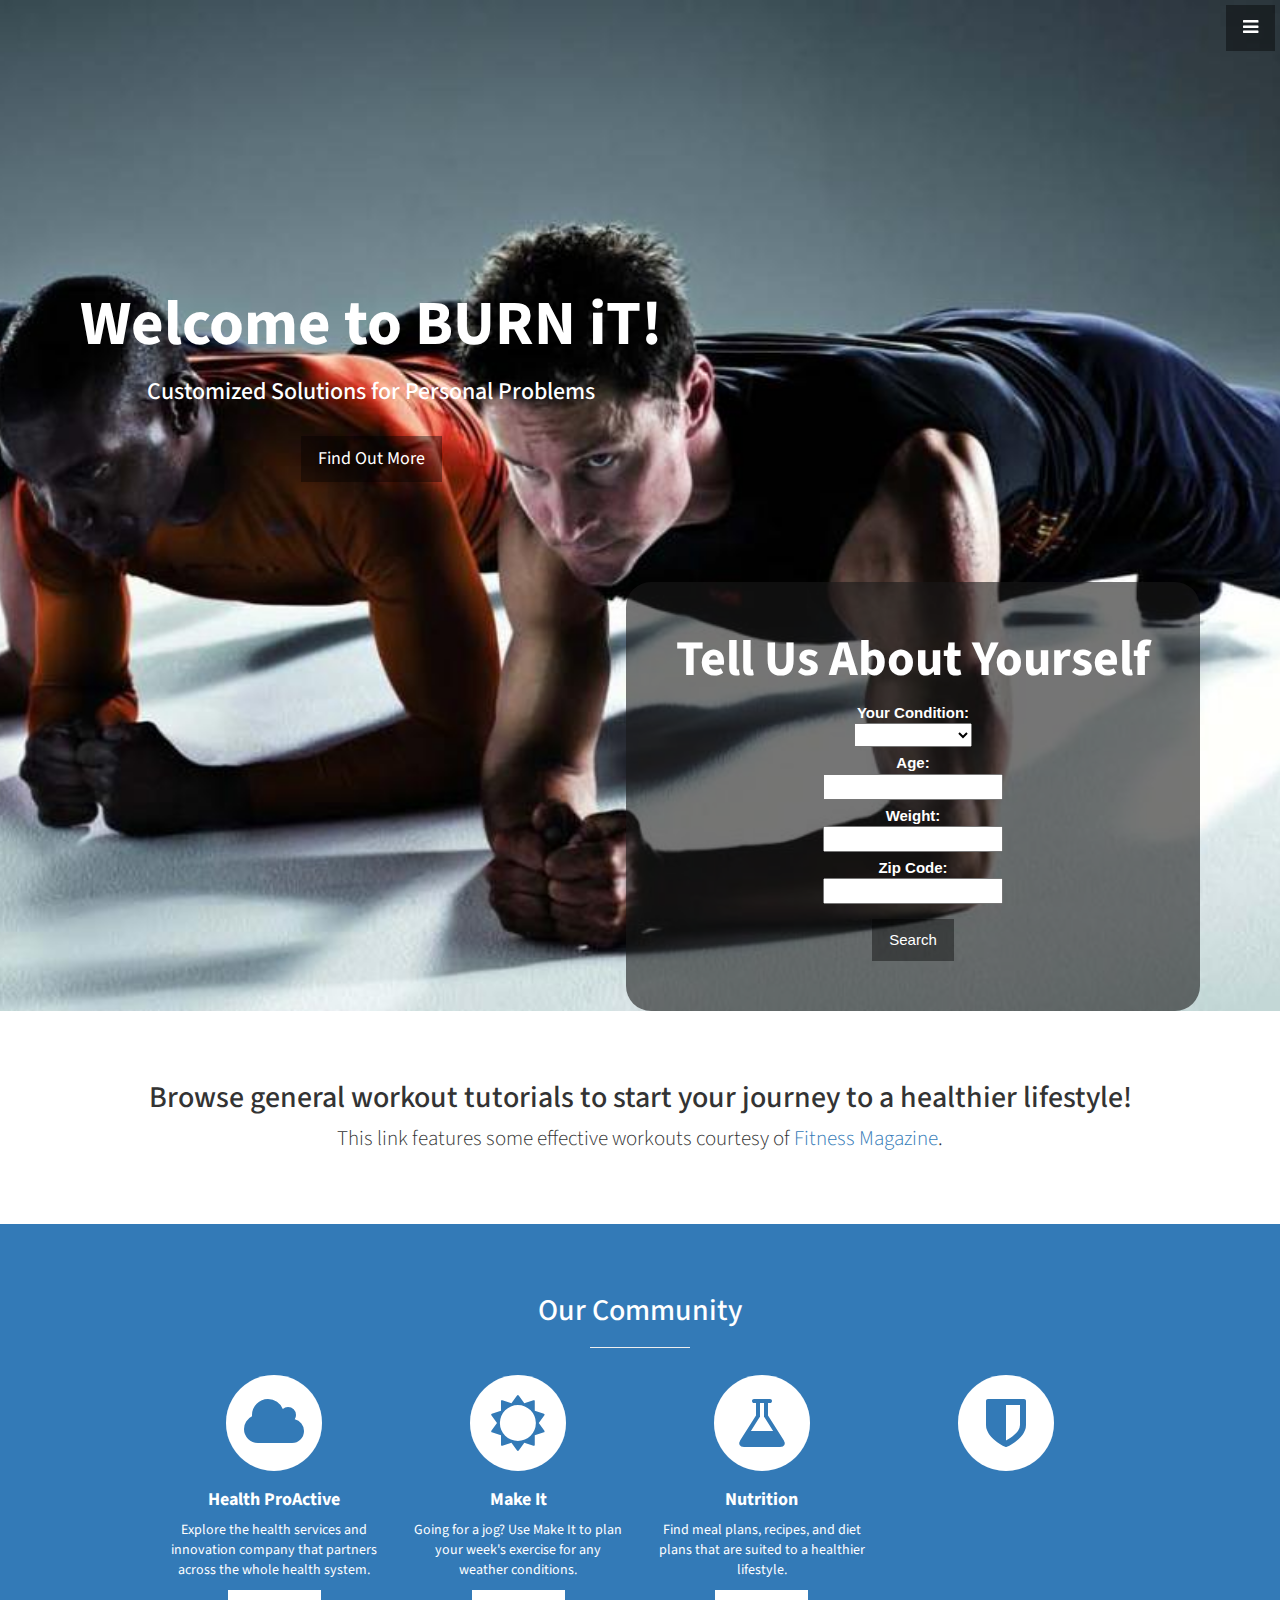
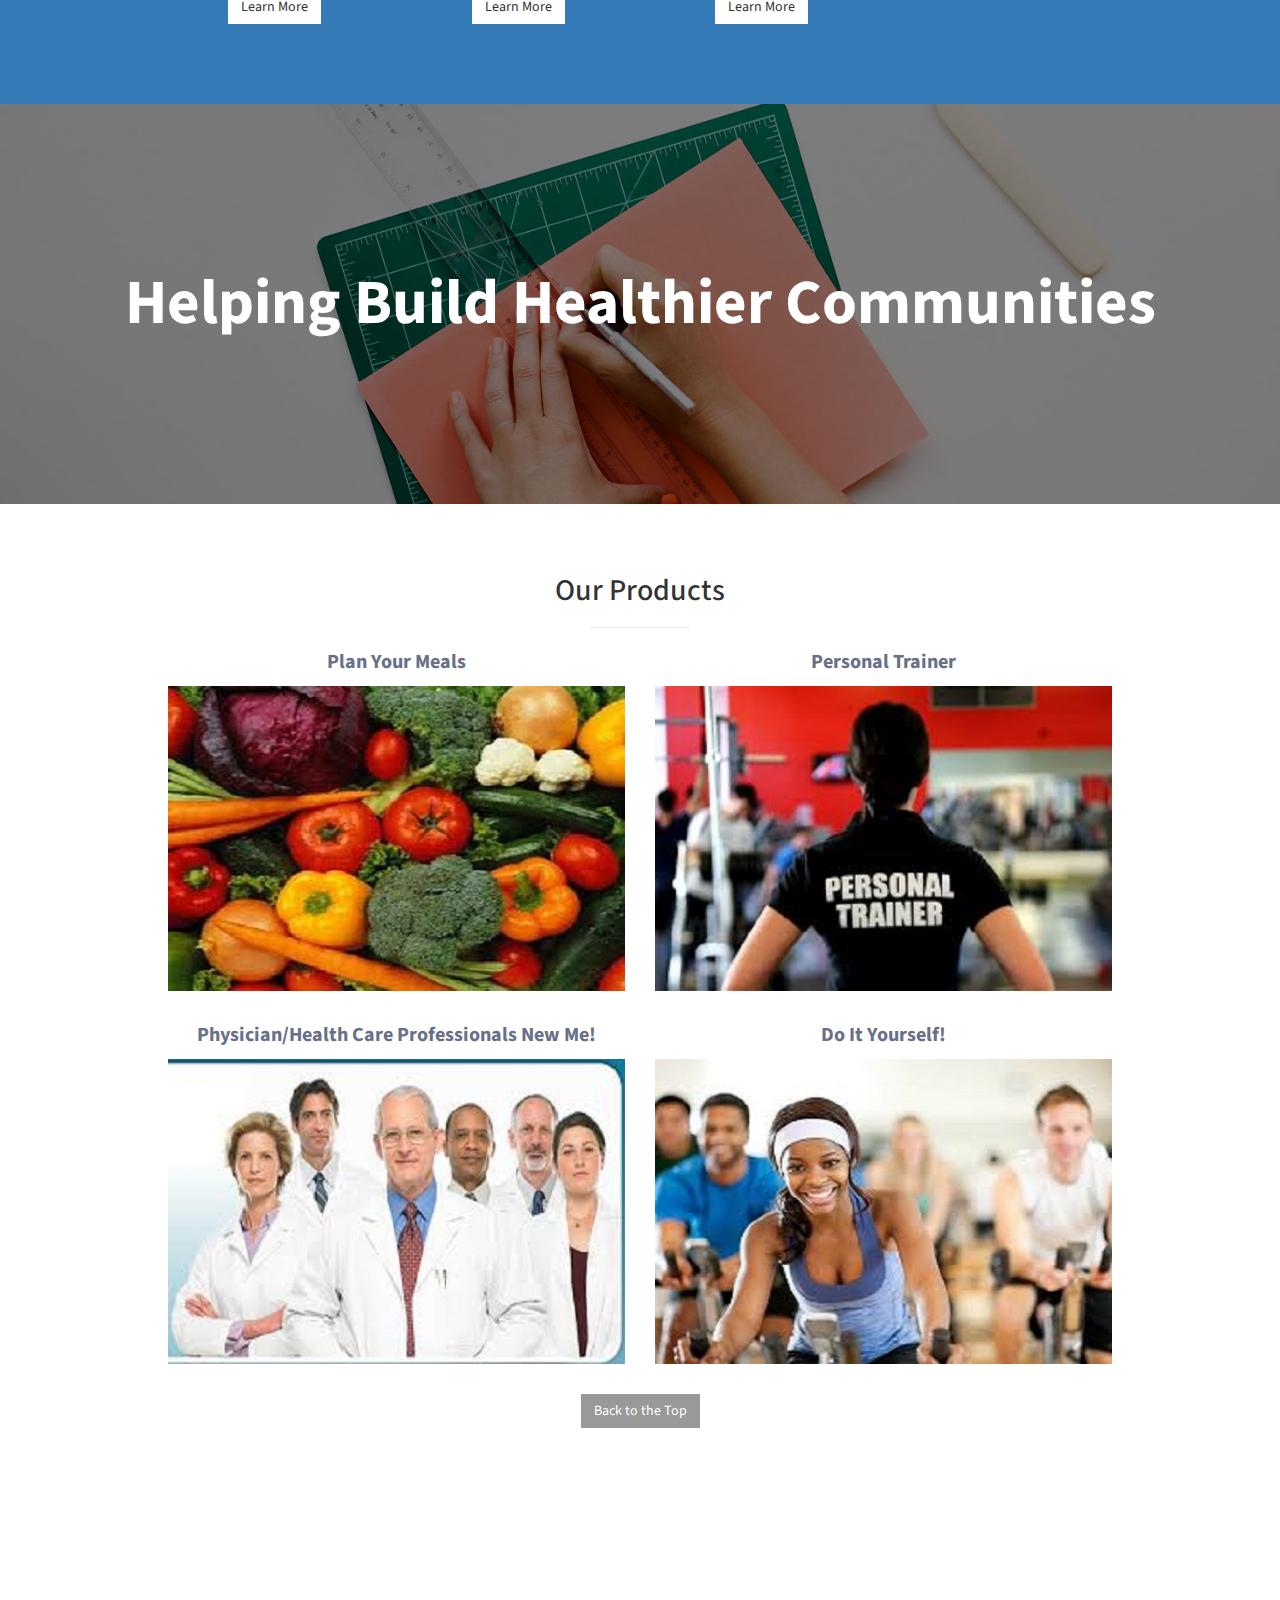
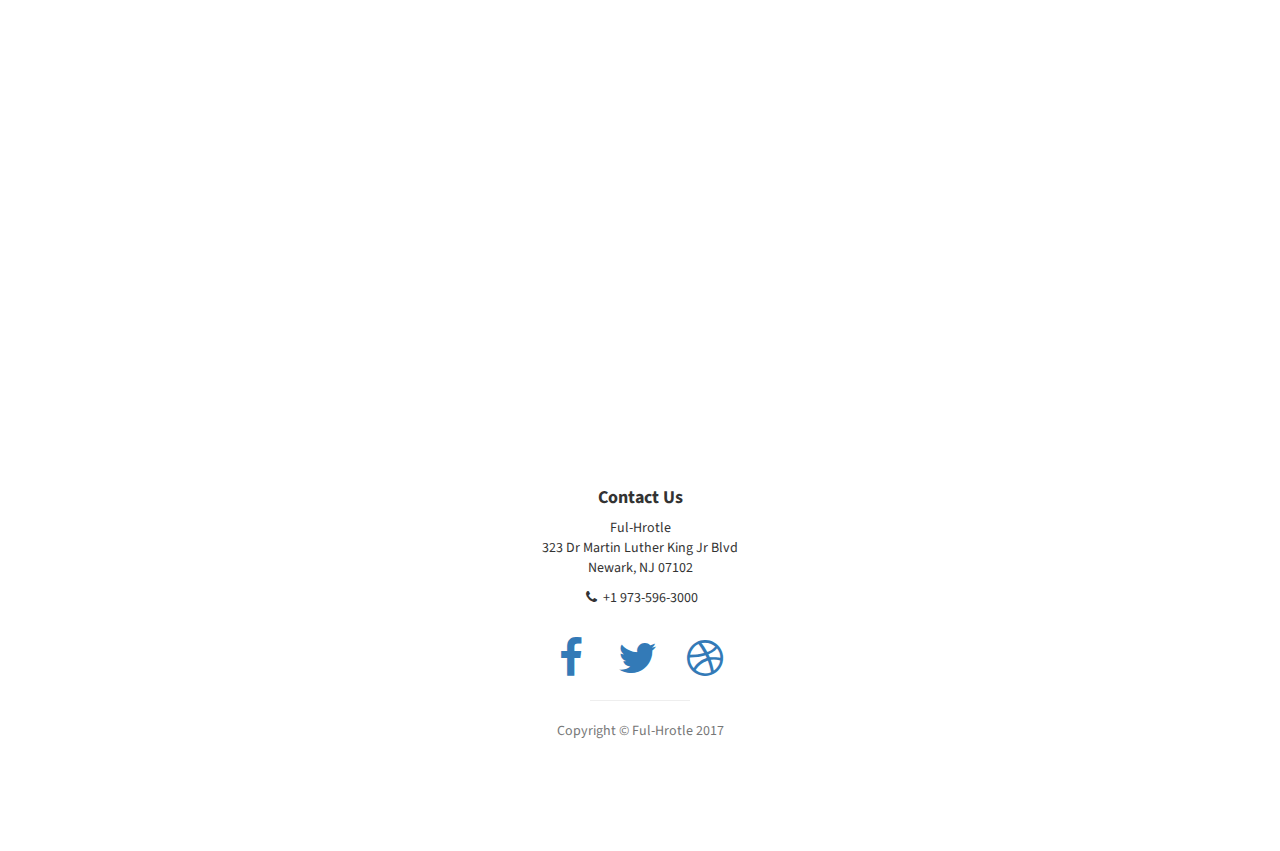
<file: ful-hrotle-war/src/main/webapp/index.html>
<!DOCTYPE html>
<html lang="en">

<head>

    <meta charset="utf-8">
    <meta http-equiv="X-UA-Compatible" content="IE=edge">
    <meta name="viewport" content="width=device-width, initial-scale=1">
    <meta name="description" content="">
    <meta name="author" content="">

    <link rel="shortcut icon" href="favicon.ico" type="image/x-icon" >
    <title>BURN iT!</title>
    <script src="js/jquery.js"></script>

    <!--JS to process inputs-->
    <script src = "./js/uhgNearMe.js"></script>

    <!-- Bootstrap Core CSS -->
    <link href="css/bootstrap.min.css" rel="stylesheet">

    <!-- Custom CSS -->
    <link href="css/stylish-portfolio.css" rel="stylesheet">
    <link href="css/css.css" rel="stylesheet">

    <!-- Custom Fonts -->
    <link href="font-awesome/css/font-awesome.min.css" rel="stylesheet" type="text/css">
    <link href="http://fonts.googleapis.com/css?family=Source+Sans+Pro:300,400,700,300italic,400italic,700italic" rel="stylesheet" type="text/css">

    <!-- HTML5 Shim and Respond.js IE8 support of HTML5 elements and media queries -->
    <!-- WARNING: Respond.js doesn't work if you view the page via file:// -->
    <!--[if lt IE 9]>
        <script src="https://oss.maxcdn.com/libs/html5shiv/3.7.0/html5shiv.js"></script>
        <script src="https://oss.maxcdn.com/libs/respond.js/1.4.2/respond.min.js"></script>
    <![endif]-->

</head>

<body>

    <!-- Navigation -->
    <a id="menu-toggle" href="#" class="btn btn-dark btn-lg toggle"><i class="fa fa-bars"></i></a>
    <nav id="sidebar-wrapper">
        <ul class="sidebar-nav">
            <a id="menu-close" href="#" class="btn btn-light btn-lg pull-right toggle"><i class="fa fa-times"></i></a>
            <li class="sidebar-brand">
                <a href="#top"  onclick = $("#menu-close").click(); ><strong>Welcome guest</strong></a>
            </li>
            <li>
                <a href="#modal" id="modal_trigger" onclick="doModal()";>Login/Register</a>
            </li>
            <li>
                <a href="#top" onclick = $("#menu-close").click(); >Your Condition</a>
            </li>
            <li>
                <a href="#about" onclick = $("#menu-close").click(); >Popular Fitness Tutorials</a>
            </li>
            <li>
                <a href="#services" onclick = $("#menu-close").click(); >Our Services</a>
            </li>
            <li>
                <a href="#portfolio" onclick = $("#menu-close").click(); >Our Work</a>
            </li>
            <li>
                <a href="#contact" onclick = $("#menu-close").click(); >Maps</a>
            </li>
        </ul>
    </nav>

    <!--Login popup-->
    <div id="modal" class="modal">
        <div id="loginDiv" class="modal-content" hidden></div>
        <div id="registerDiv" class="modal-content" hidden></div>
        <div id="modalContent" class = "modal-content">
            <span class="modal_close" onclick="closeModal()"><i class="fa fa-times"></i></span>
            <div class="one-half"><a href="#" id="loginButton" class="btn" onclick="doLogin()">Login</a></div>
            <div class="one-half.last"><a href="#" id="registerButton" class="btn" onclick="doRegister()">Register</a></div>
        </div>
    </div>

    <!-- Header -->
 
    <header id="top" class="header">

    <!--Left Side of Header Page-->
    <div id ="topside">
    <div id="leftside" class="text-vertical-center">
        <p id = "joggingDivName" class = "activityName" hidden>Jogging <img id="joggingButton" src = "img/plusIcon.png" height = "29px" onClick="doJogging()"></p>
        <div id = "joggingDiv" hidden></div>

        <p id = "cyclingDivName" class = "activityName" hidden>Cycling <img id="cyclingButton" src = "img/plusIcon.png" height = "29px" onClick="doCycling()"></p>
        <div id = "cyclingDiv" hidden></div>

        <p id = "dancingDivName" class = "activityName" hidden>Dancing <img id="dancingButton" src = "img/plusIcon.png" height = "29px" onClick="doDancing()"></p>
        <div id = "dancingDiv" hidden ></div>

        <p id = "yogaDivName" class = "activityName" hidden>Yoga <img id="yogaButton" src = "img/plusIcon.png" height = "29px" onClick="doYoga()"></p>
        <div id = "yogaDiv" hidden ></div>

        <p id = "swimmingDivName" class = "activityName" hidden>Swimming <img id="swimmingButton" src = "img/plusIcon.png" height = "29px" onClick="doSwimming()"></p>
        <div id = "swimmingDiv" hidden ></div>

        <p id = "rowingDivName" class = "activityName" hidden>Rowing <img id="rowingButton" src = "img/plusIcon.png" height = "29px" onClick="doRowing()"></p>
        <div id = "rowingDiv" hidden ></div>

        <p id = "taichiDivName" class = "activityName" hidden>Tai Chi <img id="taichiButton" src = "img/plusIcon.png" height = "29px" onClick="doTaiChi()"></p>
        <div id = "taichiDiv" hidden ></div>

        <p id = "gymDivName" class = "activityName" hidden>Gym <img id="gymButton" src = "img/plusIcon.png" height = "29px" onClick="doGym()"></p>
        <div id = "gymDiv" hidden ></div>

        <p id = "pilatesDivName" class = "activityName" hidden>Pilates <img id="pilatesButton" src = "img/plusIcon.png" height = "29px" onClick="doPilates()"></p>
        <div id = "pilatesDiv" hidden ></div>

        <div id ="subleftside" class="text-vertical-center">
            <h1 id="leftSideHeader1" style="color:#ffffff">Welcome to BURN iT!</h1>
            <h3 id="leftSideHeader2" style="color:white">Customized Solutions for Personal Problems</h3>
            <br>
            <a id="leftSideHeader3" href="#services" class="btn btn-dark btn-lg">Find Out More</a>
        </div>
    </div>

    <!--Right Side of Header Page-->
    <div id="rightside">
        <div id="subrightside" class="text-vertical-center" style="background:rgba(25,25,25,.6); padding:50px 50px 50px 50px; border-radius:25px;">
            <h1 style="color:#ffffff; font-size:50px; margin-bottom:15px">Tell Us About Yourself</h1>
            <form style="color:white; margin-bottom:15px;">
                <p style="font-family:sans-serif;font-size:15px;margin:5px 2px 0px 2px""><b>Your Condition: </b> </p>
                <select id="conditionSelect" style="color:black">
                    <option value="default">    </option>
                    <option value="mentalhealth">Mental Health</option>
                    <option value="heartdisease">Heart Disease</option>
                    <option value="hypertension">Hypertension</option>
                    <option value="diabetes">Type II Diabetes</option>
                    <option value="asthma">Asthma</option>
                    <option value="arthritis">Arthritis</option>
                    <option value="nocondition">No Condition</option>
                </select> 
                <p style="font-family:sans-serif;font-size:15px;margin:5px 2px 0px 2px"><b>Age: </b></p> <input id="ageSelect" style="color:black" type="text" name="age"> 
                <p style="font-family:sans-serif;font-size:15px;margin:5px 2px 0px 2px""><b>Weight: </b></p> <input id="weightSelect" style="color:black" type="text" name="weight"> 
                <p style="font-family:sans-serif;font-size:15px;margin:5px 2px 0px 2px""><b>Zip Code: </b></p> <input id="zipSelect" style="color:black" type="text" name="zipcode">
            </form> 
            <a onClick="submit();return false;" href="#" style="font-family:sans-serif;font-size:15px" class="btn btn-dark btn-lg" id="searchBttn">Search</a>
        </div>
    </div>
    </div>

    </header>


    <!-- About -->
    <section id="about" class="about">
        <div class="container">
            <div class="row">
                <div class="col-lg-12 text-center">
                    <h2>Browse general workout tutorials to start your journey to a healthier lifestyle!</h2>
                    <p class="lead">This link features some effective workouts courtesy of <a target="_blank" href="http://www.fitnessmagazine.com/workout/">Fitness Magazine</a>.</p>
                </div>
            </div>
            <!-- /.row -->
        </div>
        <!-- /.container -->
    </section>

    <!-- Services -->
    <!-- The circle icons use Font Awesome's stacked icon classes. For more information, visit http://fontawesome.io/examples/ -->
    <section id="services" class="services bg-primary">
        <div class="container">
            <div class="row text-center">
                <div class="col-lg-10 col-lg-offset-1">
                    <h2>Our Community</h2>
                    <hr class="small">
                    <div class="row">
                        <div class="col-md-3 col-sm-6">
                            <div class="service-item">
                                <span class="fa-stack fa-4x">
                                    <i class="fa fa-circle fa-stack-2x"></i>
                                    <i class="fa fa-cloud fa-stack-1x text-primary"></i>
                                </span>
                                <h4>
                                    <strong>Health ProActive</strong>
                                </h4>
                                <p>Explore the health services and innovation company that partners across the whole health system.</p>
                                <a href=" " class="btn btn-light">Learn More</a>
                            </div>
                        </div>
                        <div class="col-md-3 col-sm-6">
                            <div class="service-item">
                                <span class="fa-stack fa-4x">
                                    <i class="fa fa-circle fa-stack-2x"></i>
                                    <i class="fa fa-sun-o fa-stack-1x text-primary"></i>
                                </span>
                                <h4>
                                    <strong>Make It</strong>
                                </h4>
                                <p>Going for a jog? Use Make It to plan your week's exercise for any weather conditions.</p>
                                <a href=" " class="btn btn-light">Learn More</a>
                            </div>
                        </div>
                        <div class="col-md-3 col-sm-6">
                            <div class="service-item">
                                <span class="fa-stack fa-4x">
                                <i class="fa fa-circle fa-stack-2x"></i>
                                <i class="fa fa-flask fa-stack-1x text-primary"></i>
                            </span>
                                <h4>
                                    <strong>Nutrition</strong>
                                </h4>
                                <p>Find meal plans, recipes, and diet plans that are suited to a healthier lifestyle.</p>
                                <a href="  " class="btn btn-light">Learn More</a>
                            </div>
                        </div>
                        <div class="col-md-3 col-sm-6">
                            <div class="service-item">
                                <span class="fa-stack fa-4x">
                                <i class="fa fa-circle fa-stack-2x"></i>
                                <i class="fa fa-shield fa-stack-1x text-primary"></i>
                            </span>
                              
                            </div>
                        </div>
                    </div>
                    <!-- /.row (nested) -->
                </div>
                <!-- /.col-lg-10 -->
            </div>
            <!-- /.row -->
        </div>
        <!-- /.container -->
    </section>

    <!-- Callout -->
    <aside class="callout">
        <div class="text-vertical-center">
            <h1>Helping Build Healthier Communities</h1>
        </div>
    </aside>

    <!-- Portfolio -->
    <section id="portfolio" class="portfolio">
        <div class="container">
            <div class="row">
                <div class="col-lg-10 col-lg-offset-1 text-center">
                    <h2>Our Products</h2>
                    <hr class="small">
                    <div class="row">
                        <div class="col-md-6">
                            <div class="portfolio-item">
                                <p style="font-size:20px;color:#687087"><strong>Plan Your Meals </strong></p>
                                <a href=" ">
                                    <img class="img-portfolio img-responsive" src="img/family4.jpg">
                                </a>
                            </div>
                        </div>
                        <div class="col-md-6">
                            <div class="portfolio-item">
                                <p style="font-size:20px;color:#687087"><strong>Personal Trainer</strong></p>
                                <a href=" ">
                                    <img class="img-portfolio img-responsive" src="img/portfolio-3.jpg">
                                </a>
                            </div>
                        </div>
                        <div class="col-md-6">
                            <div class="portfolio-item">
                                <p style="font-size:20px;color:#687087"><strong>Physician/Health Care Professionals New Me!</strong></p>
                                <a href=" ">
                                    <img class="img-portfolio img-responsive" src="img/doctor2.jpg">
                                </a>
                            </div>
                        </div>
                        <div class="col-md-6">
                            <div class="portfolio-item">
                                <p style="font-size:20px;color:#687087"><strong>Do It Yourself!</strong></p>
                                <a href=" ">
                                    <img class="img-portfolio img-responsive" src="img/broker2.jpg">
                                </a>
                            </div>
                        </div>
                    </div>
                    <!-- /.row (nested) -->
                    <a href="#" class="btn btn-dark">Back to the Top</a>
                </div>
                <!-- /.col-lg-10 -->
            </div>
            <!-- /.row -->
        </div>
        <!-- /.container -->
    </section>

    

    <!-- Map -->
    <section id="contact" class="map">
        <iframe width="100%" height="100%" frameborder="0" scrolling="no" marginheight="0" marginwidth="0" src="https://www.google.com/maps/d/u/0/viewer?mid=10XGWeyCrs7CfH6Ln-vCLKmxFf40&hl=en_US&ll=40.742736012432346%2C-74.18099900000004&z=18"></iframe>
        <br />
        <small>
            <a href="https://www.google.com/maps/d/u/0/viewer?mid=10XGWeyCrs7CfH6Ln-vCLKmxFf40&hl=en_US&ll=40.742736012432346%2C-74.18099900000004&z=18"></a>
        </small>
        </iframe>
    </section>

    <!-- Footer -->
    <footer>
        <div class="container">
            <div class="row">
                <div class="col-lg-10 col-lg-offset-1 text-center">
                    <h4><strong>Contact Us</strong>
                    </h4>
                    <p>Ful-Hrotle<br>323 Dr Martin Luther King Jr Blvd<br>Newark, NJ 07102</p>
                    <ul class="list-unstyled">
                        <li><i class="fa fa-phone fa-fw"></i> +1 973-596-3000</li>
                        
                    </ul>
                    <br>
                    <ul class="list-inline">
                        <li>
                            <a href="#"><i class="fa fa-facebook fa-fw fa-3x"></i></a>
                        </li>
                        <li>
                            <a href="#"><i class="fa fa-twitter fa-fw fa-3x"></i></a>
                        </li>
                        <li>
                            <a href="http://www.unitedhealthgroup.com/"><i class="fa fa-dribbble fa-fw fa-3x"></i></a>
                        </li>
                    </ul>
                    <hr class="small">
                    <p class="text-muted">Copyright &copy; Ful-Hrotle 2017</p>
                </div>
            </div>
        </div>
    </footer>

    <!-- jQuery -->
    <script src="js/jquery.js"></script>

    <!-- Bootstrap Core JavaScript -->
    <script src="js/bootstrap.min.js"></script>

    <!-- Custom Theme JavaScript -->
    <script>
    // Closes the sidebar menu
    $("#menu-close").click(function(e) {
        e.preventDefault();
        $("#sidebar-wrapper").toggleClass("active");
    });

    // Opens the sidebar menu
    $("#menu-toggle").click(function(e) {
        e.preventDefault();
        $("#sidebar-wrapper").toggleClass("active");
    });

    // Scrolls to the selected menu item on the page
    $(function() {
        $('a[href*=#]:not([href=#])').click(function() {
            if (location.pathname.replace(/^\//, '') == this.pathname.replace(/^\//, '') || location.hostname == this.hostname) {

                var target = $(this.hash);
                target = target.length ? target : $('[name=' + this.hash.slice(1) + ']');
                if (target.length) {
                    $('html,body').animate({
                        scrollTop: target.offset().top
                    }, 1000);
                    return false;
                }
            }
        });
    });
    </script>

</body>

</html>
</file>
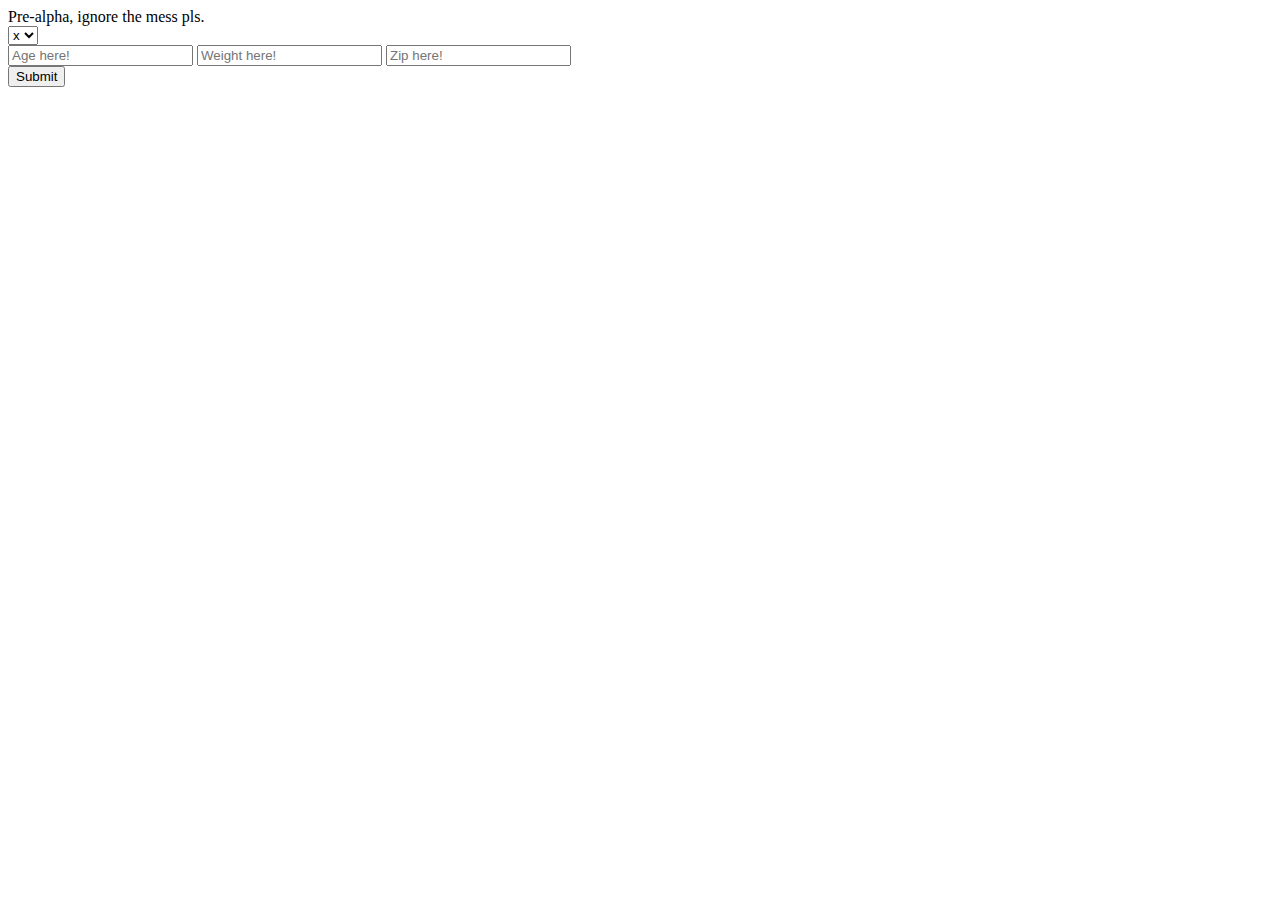
<file: basePage.html>
<!DOCTYPE HTML>
<html>
<head>
<meta charset="utf-8">
<title>UHG Near Me (Alpha)</title>
<script src="https://ajax.googleapis.com/ajax/libs/jquery/1.12.2/jquery.min.js"></script>
<script>function submit() {
	//Creates file object that fetches data
	var file = new Object();
	file.condition = document.getElementById('condition');
	file.age = document.getElementById('age');
	file.weight = document.getElementById('weight');
	file.zip = document.getElementById('zip');


	//Sanitize data
	if (isNaN(file.age.value)) {
		alert("Age must be a number");
		return;
	}
	if (isNaN(file.weight.value)) {
		alert("Weight must be a number");
		return;
	}
	if (isNaN(file.zip.value)) {
		alert("Zip code must be a number");
		return;
	}
	if (!file.age.value) {
		alert("Age cannot be empty");
		return;
	}
	if (!file.weight.value) {
		alert("Weight cannot be empty");
		return;
	}
	if (!file.zip.value) {
		alert("Zip code cannot be empty");
		return;
	}

	//process ajax request and be overjoyed
	var startDest = "http://localhost:8081/template-rest-api-war/api/ProviderTemplate/resource/interpath/";
	var condString = String(file.condition.value);
	var slash = "/";
	var ageString = String(file.age.value);
	var weightString = String(file.weight.value);
	var zipString = String(file.zip.value);
	var dest = startDest + condString + slash + ageString + slash + weightString + slash + zipString;
    $.ajax({
        url: dest,
        type: "GET",
        dataType: "json",
        success: function(response) {
        $('#something').html(JSON.stringify(response));      	
        }
    });
}
</script>
</head>


<body>
<text>Pre-alpha, ignore the mess pls.</text>
	<div>
		<select id="condition">
			<option value="x">x</option>
			<option value="d">d</option>
		</select>
	</div>
	<div>
		<input type="text" id="age" placeholder = "Age here!"/>
		<input type ="text" id="weight" placeholder = "Weight here!"/>
		<input type="text" id="zip" placeholder = "Zip here!"/>
	</div>
	<div>
		<input type="submit" id="sendButton" value="Submit" onClick ="submit()" />
	</div>
	<div>
		<p id="something"></p>
	</div>
</body>
</html>
</file>
<file: ful-hrotle-war/src/main/webapp/css/css.css>
#leftside {
    float:left;
    margin-top:250px;
    margin-left:80px;
}
#rightside {
    float:right;
    margin-top:100px;
    margin-right:80px;
}
#topside {
    max-width:1500px;
    margin:auto;
    margin-top:40px;
}
.businessName {
	font-size:16pt;
	text-align:left;
	margin-top:2px;
}
.activityName {
	font-size:22pt;
	text-align:left;
	margin-bottom:2px;
}
.address {
	font-size:14pt;
	text-align:left;
	margin-bottom:0px;
	margin-top:0px;
	padding: -3px 0px -3px 0px;
}
.rating {
	text-align:left;
	margin-bottom:2px;
	margin-top:2px;
}
.phone {
	text-align:left;
	margin-bottom:2px;
	margin-top:2px;
}
.modal {
    display:none;
    position:fixed;
    z-index:1;
    left:0;
    top:0;
    width:100%;
    height:100%;
    overflow:auto;
    background-color:rgb(0,0,0);
    background-color:rgba(0,0,0,0.4);
}
.modal-content {
    background-color:#E4E4E2;
    margin:15% auto;
    padding:20px;
    border:1px solid #888;
    width:60%;
}
.one-half {
    width:50%;
    display:block;
    float:left;
    text-align: center;
}
.one-half.last {
    width:45%;
    margin-left:5%;
    text-align: center;
}
.modal_close {
    position:absolute;
    right:0;
    top:0;
    padding:10px 15px;
    background:#E4E4E2;
    cursor:pointer;
    color:#aaa;
    font-size:16px;
}
</file>
<file: ful-hrotle-war/src/main/webapp/css/stylish-portfolio.css>
/*!
 * Start Bootstrap - Stylish Portfolio Bootstrap Theme (http://startbootstrap.com)
 * Code licensed under the Apache License v2.0.
 * For details, see http://www.apache.org/licenses/LICENSE-2.0.
 */

/* Global Styles */

html,
body {
    width: 100%;
    height: 100%;
}

body {
    font-family: "Source Sans Pro","Helvetica Neue",Helvetica,Arial,sans-serif;
}

.text-vertical-center {
    display: table-cell;
    text-align: center;
    vertical-align: middle;
}

.text-vertical-center h1 {
    margin: 0;
    padding: 0;
    font-size: 4.5em;
    font-weight: 700;
}

/* Custom Button Styles */

.btn-dark {
    border-radius: 0;
    color: #fff;
    background-color: rgba(0,0,0,0.4);
}

.btn-dark:hover,
.btn-dark:focus,
.btn-dark:active {
    color: #fff;
    background-color: rgba(0,0,0,0.7);
}

.btn-light {
    border-radius: 0;
    color: #333;
    background-color: rgb(255,255,255);
}

.btn-light:hover,
.btn-light:focus,
.btn-light:active {
    color: #333;
    background-color: rgba(255,255,255,0.8);
}

/* Custom Horizontal Rule */

hr.small {
    max-width: 100px;
}

/* Side Menu */

#sidebar-wrapper {
    z-index: 1000;
    position: fixed;
    right: 0;
    width: 250px;
    height: 100%;
    margin-right: -250px;
    overflow-y: auto;
    background: #222;
    -webkit-transition: all 0.4s ease 0s;
    -moz-transition: all 0.4s ease 0s;
    -ms-transition: all 0.4s ease 0s;
    -o-transition: all 0.4s ease 0s;
    transition: all 0.4s ease 0s;
}

.sidebar-nav {
    position: absolute;
    top: 0;
    width: 250px;
    margin: 0;
    padding: 0;
    list-style: none;
}

.sidebar-nav li {
    text-indent: 20px;
    line-height: 40px;
}

.sidebar-nav li a {
    display: block;
    text-decoration: none;
    color: #999;
}

.sidebar-nav li a:hover {
    text-decoration: none;
    color: #fff;
    background: rgba(255,255,255,0.2);
}

.sidebar-nav li a:active,
.sidebar-nav li a:focus {
    text-decoration: none;
}

.sidebar-nav > .sidebar-brand {
    height: 55px;
    font-size: 18px;
    line-height: 55px;
}

.sidebar-nav > .sidebar-brand a {
    color: #999;
}

.sidebar-nav > .sidebar-brand a:hover {
    color: #fff;
    background: none;
}

#menu-toggle {
    z-index: 1;
    position: fixed;
    top: 0;
    right: 0;
}

#sidebar-wrapper.active {
    right: 250px;
    width: 250px;
    -webkit-transition: all 0.4s ease 0s;
    -moz-transition: all 0.4s ease 0s;
    -ms-transition: all 0.4s ease 0s;
    -o-transition: all 0.4s ease 0s;
    transition: all 0.4s ease 0s;
}

.toggle {
    margin: 5px 5px 0 0;
}

/* Header */

.header {
    display: table;
    position: relative;
    width: 100%;
    height: 100%;
    background: url(../img/uhghack.jpg) no-repeat center center scroll;
    -webkit-background-size: cover;
    -moz-background-size: cover;
    background-size: cover;
    -o-background-size: cover;
}

/* About */

.about {
    padding: 50px 0;
}

/* Services */

.services {
    padding: 50px 0;
}

.service-item {
    margin-bottom: 30px;
}

/* Callout */

.callout {
    display: table;
    width: 100%;
    height: 400px;
    color: #fff;
    background: url(../img/callout.jpg) no-repeat center center scroll;
    -webkit-background-size: cover;
    -moz-background-size: cover;
    background-size: cover;
    -o-background-size: cover;
}

/* Portfolio */

.portfolio {
    padding: 50px 0;
}

.portfolio-item {
    margin-bottom: 30px;
}

.img-portfolio {
    margin: 0 auto;
}

.img-portfolio:hover {
    opacity: 0.8;
}

/* Call to Action */

.call-to-action {
    padding: 50px 0;
}

.call-to-action .btn {
    margin: 10px;
}

/* Map */

.map {
    height: 500px;
}

@media(max-width:768px) {
    .map {
        height: 75%;
    }
}

/* Footer */

footer {
    padding: 100px 0;
}
</file>
